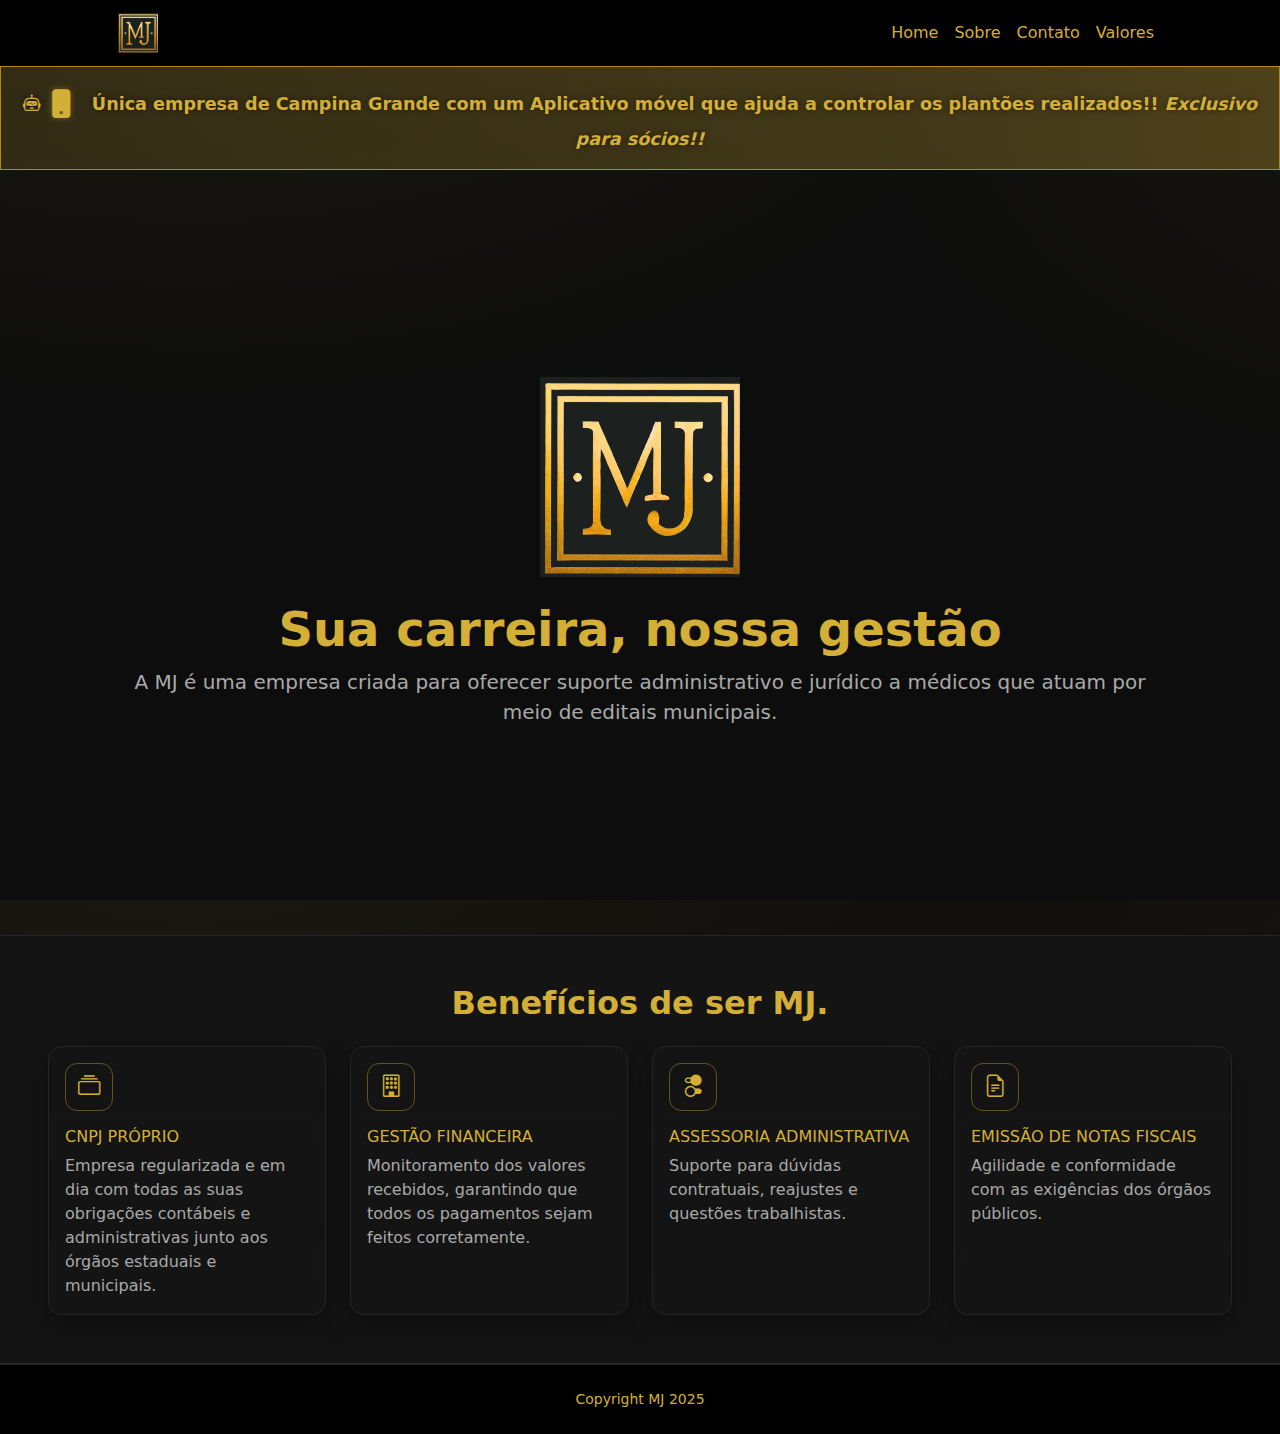
<file: index.html>
<!DOCTYPE html>
<html lang="PT-br">
<head>
    <meta charset="utf-8" />
    <meta name="viewport" content="width=device-width, initial-scale=1, shrink-to-fit=no" />
    <meta name="description" content="Gestão em saúde para médicos" />
    <meta name="author" content="MJ Gestão em Saúde" />
    <title>MJ Gestão em Saúde</title>

    <!-- Favicons -->
    <link rel="icon" type="image/png" sizes="192x192" href="assets/icon-192.jpg">
    <link rel="icon" type="image/png" sizes="512x512" href="assets/icon-512.jpg">
    <link rel="apple-touch-icon" sizes="180x180" href="assets/icon-192.jpg">

<!-- Bootstrap CSS (adicione antes do styles.css) -->
<link href="https://cdn.jsdelivr.net/npm/bootstrap@5.3.3/dist/css/bootstrap.min.css" rel="stylesheet"/>

<!-- Tema Dark + Gold -->
<link href="css/styles.css?v=2" rel="stylesheet" />


    <!-- Bootstrap icons -->
    <link href="https://cdn.jsdelivr.net/npm/bootstrap-icons@1.5.0/font/bootstrap-icons.css" rel="stylesheet" />
    <!-- Tema Dark + Gold -->
    <link href="css/styles.css" rel="stylesheet" />
</head>
<body class="d-flex flex-column h-100">
    <main class="flex-shrink-0">
        <!-- Navigation -->
        <nav class="navbar navbar-expand-lg navbar-dark">
            <div class="container px-5">
                <a class="navbar-brand" href="index.html">
                    <img src="assets/LOGO MJ.jpg" alt="MJ Logo">
                </a>
                <button class="navbar-toggler" type="button" data-bs-toggle="collapse" data-bs-target="#navbarSupportedContent" 
                        aria-controls="navbarSupportedContent" aria-expanded="false" aria-label="Toggle navigation">
                        <span class="navbar-toggler-icon"></span>
                </button>
                <div class="collapse navbar-collapse" id="navbarSupportedContent">
                    <ul class="navbar-nav ms-auto mb-2 mb-lg-0">
                        <li class="nav-item"><a class="nav-link" href="index.html">Home</a></li>
                        <li class="nav-item"><a class="nav-link" href="about.html">Sobre</a></li>
                        <li class="nav-item"><a class="nav-link" href="contact.html">Contato</a></li>
                        <li class="nav-item"><a class="nav-link" href="pricing.html">Valores</a></li>
                    </ul>
                </div>
            </div>
        </nav>

        <!-- Alerta destaque -->
        <div class="alerta-destaque text-center">
        <i class="bi bi-robot robozinho"></i>
        <i class="bi bi-phone-fill celular"></i>
        <span>
            <strong>Única empresa de Campina Grande</strong> com um Aplicativo móvel que ajuda a controlar os plantões realizados!! 
            <em>Exclusivo para sócios!!</em>
        </span>
        </div>




        <!-- Header -->
        <header class="hero-full text-center">
        <div class="container px-4 px-lg-5">
            <img src="assets/LOGO MJ.jpg" alt="Logo MJ" style="max-height:200px;" class="mb-4">
            <h1 class="display-5 fw-bolder mb-2">Sua carreira, nossa gestão</h1>
            <p class="lead text-muted mb-0">
            A MJ é uma empresa criada para oferecer suporte administrativo e jurídico a médicos que atuam por meio de editais municipais.
            </p>
        </div>
        </header>


        <!-- Features section -->
        <section class="py-5 section-dark" id="features">
        <div class="container-fluid px-4 px-lg-5">
        <div class="text-center mb-4">
        <h2 class="fw-bolder mb-0">Benefícios de ser MJ.</h2>
        </div>

        <div class="row g-4 row-cols-1 row-cols-md-2 row-cols-xl-4 justify-content-center">
        <!-- Card 1 -->
        <div class="col">
            <div class="card h-100">
            <div class="card-body">
                <div class="feature mb-3"><i class="bi bi-collection"></i></div>
                <h3 class="h6 text-gold mb-2">CNPJ PRÓPRIO</h3>
                <p class="text-muted mb-0">Empresa regularizada e em dia com todas as suas obrigações contábeis e administrativas junto aos órgãos estaduais e municipais.</p>
            </div>
            </div>
        </div>

        <!-- Card 2 -->
        <div class="col">
            <div class="card h-100">
            <div class="card-body">
                <div class="feature mb-3"><i class="bi bi-building"></i></div>
                <h3 class="h6 text-gold mb-2">GESTÃO FINANCEIRA</h3>
                <p class="text-muted mb-0">Monitoramento dos valores recebidos, garantindo que todos os pagamentos sejam feitos corretamente.</p>
            </div>
            </div>
        </div>

        <!-- Card 3 -->
        <div class="col">
            <div class="card h-100">
            <div class="card-body">
                <div class="feature mb-3"><i class="bi bi-toggles2"></i></div>
                <h3 class="h6 text-gold mb-2">ASSESSORIA ADMINISTRATIVA</h3>
                <p class="text-muted mb-0">Suporte para dúvidas contratuais, reajustes e questões trabalhistas.</p>
            </div>
            </div>
        </div>

        <!-- Card 4 -->
        <div class="col">
            <div class="card h-100">
            <div class="card-body">
                <div class="feature mb-3"><i class="bi bi-file-earmark-text"></i></div>
                <h3 class="h6 text-gold mb-2">EMISSÃO DE NOTAS FISCAIS</h3>
                <p class="text-muted mb-0">Agilidade e conformidade com as exigências dos órgãos públicos.</p>
            </div>
            </div>
        </div>
        </div>
    </div>
    </section>


    <!-- Footer -->
    <footer class="py-4 mt-auto text-center">
        <div class="container px-5">
            <div class="small text-gold">Copyright MJ 2025</div>
        </div>
    </footer>

    <!-- Bootstrap core JS -->
    <script src="https://cdn.jsdelivr.net/npm/bootstrap@5.2.3/dist/js/bootstrap.bundle.min.js"></script>
</body>
</html>
</file>
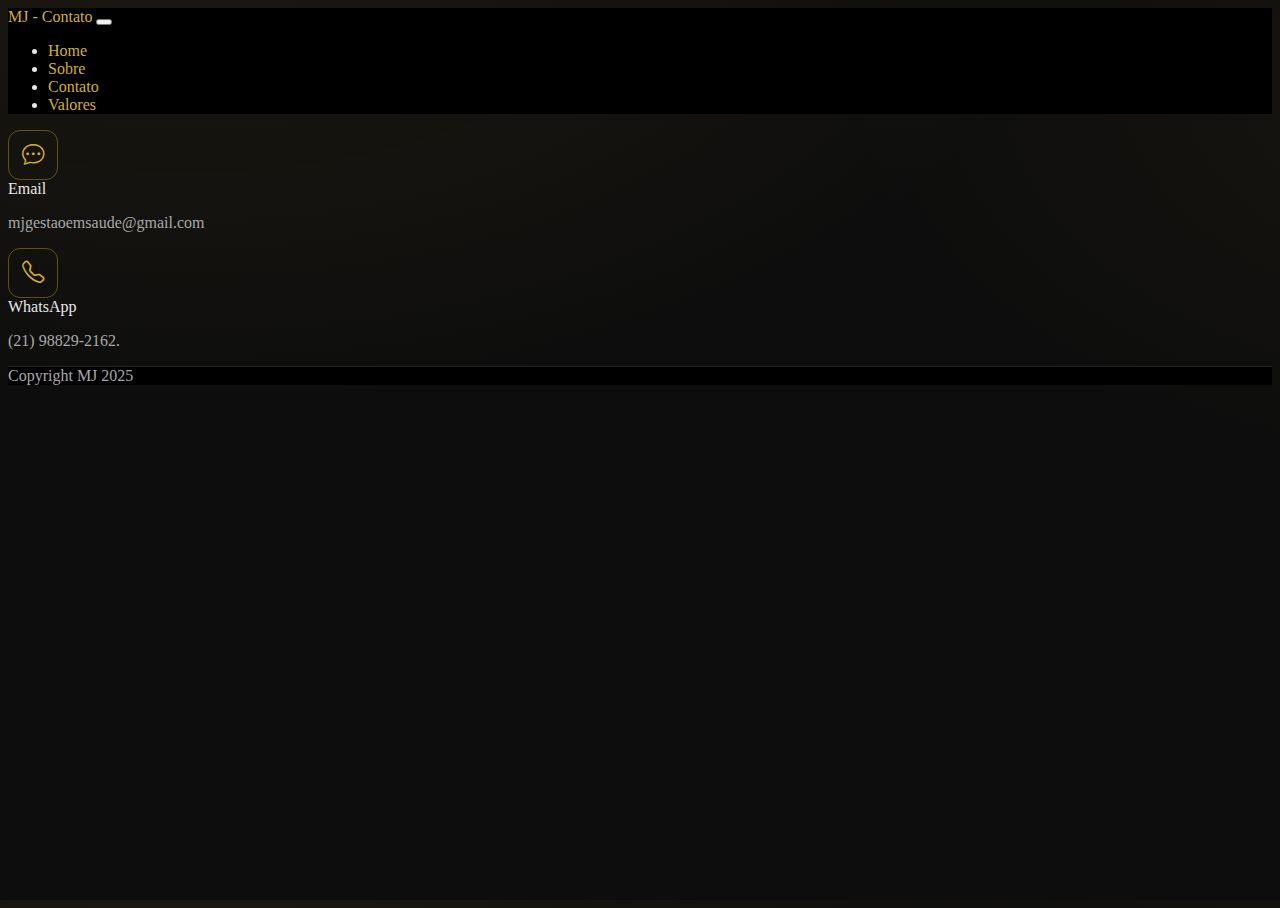
<file: contact.html>
<!DOCTYPE html>
<html lang="PT-br
    <head>
        <meta charset="utf-8" />
        <meta name="viewport" content="width=device-width, initial-scale=1, shrink-to-fit=no" />
        <meta name="description" content />
        <meta name="author" content />
        <title>MJ - contato</title>
        <!-- Favicon-->
        <link rel="icon" type="image/x-icon" href="assets/favicon.ico" />
        <!-- Bootstrap icons-->
        <link href="https://cdn.jsdelivr.net/npm/bootstrap-icons@1.5.0/font/bootstrap-icons.css" rel="stylesheet" />
        <!-- Core theme CSS (includes Bootstrap)-->
        <link href="css/styles.css" rel="stylesheet" />
    </head>
    <body class="d-flex flex-column">
        <main class="flex-shrink-0">
            <!-- Navigation-->
            <nav class="navbar navbar-expand-lg navbar-dark bg-dark">
                <div class="container px-5">
                    <a class="navbar-brand" href="index.html">MJ - Contato</a>
                    <button class="navbar-toggler" type="button" data-bs-toggle="collapse" data-bs-target="#navbarSupportedContent" aria-controls="navbarSupportedContent" aria-expanded="false" aria-label="Toggle navigation"><span class="navbar-toggler-icon"></span></button>
                    <div class="collapse navbar-collapse" id="navbarSupportedContent">
                        <ul class="navbar-nav ms-auto mb-2 mb-lg-0">
                            <li class="nav-item"><a class="nav-link" href="index.html">Home</a></li>
                            <li class="nav-item"><a class="nav-link" href="about.html">Sobre</a></li>
                            <li class="nav-item"><a class="nav-link" href="contact.html">Contato</a></li>
                            <li class="nav-item"><a class="nav-link" href="pricing.html">Valores</a></li>
                            </li>
                        </ul>
                    </div>
                </div>
            </nav>
        
                    <!-- Contact cards-->
  <div class="row gx-5 row-cols-2 row-cols-lg-4 py-5 justify-content-center text-center">
    <div class="col">
        <div class="feature bg-primary bg-gradient text-white rounded-3 mb-3"><i class="bi bi-chat-dots"></i></div>
        <div class="h5 mb-2">Email</div>
        <p class="text-muted mb-0">mjgestaoemsaude@gmail.com</p>
    </div>
    
    <div class="col">
        <div class="feature bg-primary bg-gradient text-white rounded-3 mb-3"><i class="bi bi-telephone"></i></div>
        <div class="h5">WhatsApp</div>
        <p class="text-muted mb-0">(21) 98829-2162.</p>
    </div>
</div>
            </section>
        </main>
        <!-- Footer-->
        <footer class="bg-dark py-4 mt-auto">
            <div class="container px-5">
                <div class="row align-items-center justify-content-between flex-column flex-sm-row">
                    <div class="col-auto"><div class="small m-0 text-white">Copyright MJ 2025</div></div>
                    
                </div>
            </div>
        </footer>
        <!-- Bootstrap core JS-->
        <script src="https://cdn.jsdelivr.net/npm/bootstrap@5.2.3/dist/js/bootstrap.bundle.min.js"></script>
        <!-- Core theme JS-->
        <script src="js/scripts.js"></script>
        <!-- * * * * * * * * * * * * * * * * * * * * * * * * * * * * * * * * * * * * * * * *-->
        <!-- * *                               SB Forms JS                               * *-->
        <!-- * * Activate your form at https://startbootstrap.com/solution/contact-forms * *-->
        <!-- * * * * * * * * * * * * * * * * * * * * * * * * * * * * * * * * * * * * * * * *-->
        <script src="https://cdn.startbootstrap.com/sb-forms-latest.js"></script>
    </body>
</html>
</file>
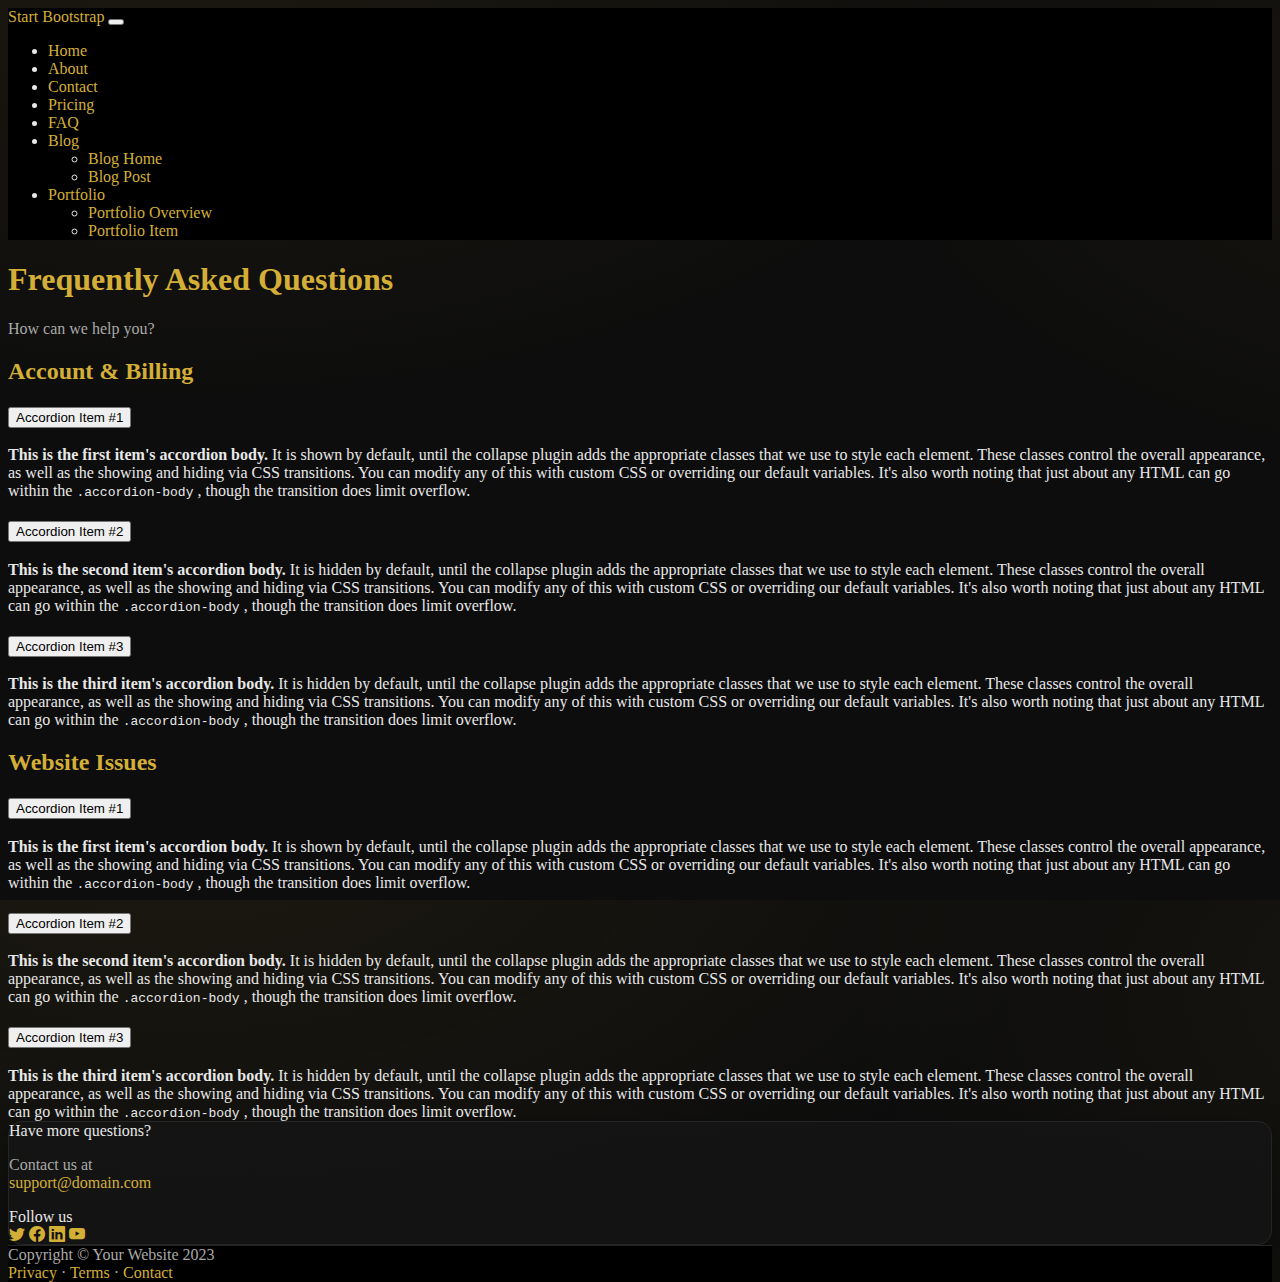
<file: faq.html>
<!DOCTYPE html>
<html lang="en">
    <head>
        <meta charset="utf-8" />
        <meta name="viewport" content="width=device-width, initial-scale=1, shrink-to-fit=no" />
        <meta name="description" content="" />
        <meta name="author" content="" />
        <title>Modern Business - Start Bootstrap Template</title>
        <!-- Favicon-->
        <link rel="icon" type="image/x-icon" href="assets/favicon.ico" />
        <!-- Bootstrap icons-->
        <link href="https://cdn.jsdelivr.net/npm/bootstrap-icons@1.5.0/font/bootstrap-icons.css" rel="stylesheet" />
        <!-- Core theme CSS (includes Bootstrap)-->
        <link href="css/styles.css" rel="stylesheet" />
    </head>
    <body class="d-flex flex-column h-100">
        <main class="flex-shrink-0">
            <!-- Navigation-->
            <nav class="navbar navbar-expand-lg navbar-dark bg-dark">
                <div class="container px-5">
                    <a class="navbar-brand" href="index.html">Start Bootstrap</a>
                    <button class="navbar-toggler" type="button" data-bs-toggle="collapse" data-bs-target="#navbarSupportedContent" aria-controls="navbarSupportedContent" aria-expanded="false" aria-label="Toggle navigation"><span class="navbar-toggler-icon"></span></button>
                    <div class="collapse navbar-collapse" id="navbarSupportedContent">
                        <ul class="navbar-nav ms-auto mb-2 mb-lg-0">
                            <li class="nav-item"><a class="nav-link" href="index.html">Home</a></li>
                            <li class="nav-item"><a class="nav-link" href="about.html">About</a></li>
                            <li class="nav-item"><a class="nav-link" href="contact.html">Contact</a></li>
                            <li class="nav-item"><a class="nav-link" href="pricing.html">Pricing</a></li>
                            <li class="nav-item"><a class="nav-link" href="faq.html">FAQ</a></li>
                            <li class="nav-item dropdown">
                                <a class="nav-link dropdown-toggle" id="navbarDropdownBlog" href="#" role="button" data-bs-toggle="dropdown" aria-expanded="false">Blog</a>
                                <ul class="dropdown-menu dropdown-menu-end" aria-labelledby="navbarDropdownBlog">
                                    <li><a class="dropdown-item" href="blog-home.html">Blog Home</a></li>
                                    <li><a class="dropdown-item" href="blog-post.html">Blog Post</a></li>
                                </ul>
                            </li>
                            <li class="nav-item dropdown">
                                <a class="nav-link dropdown-toggle" id="navbarDropdownPortfolio" href="#" role="button" data-bs-toggle="dropdown" aria-expanded="false">Portfolio</a>
                                <ul class="dropdown-menu dropdown-menu-end" aria-labelledby="navbarDropdownPortfolio">
                                    <li><a class="dropdown-item" href="portfolio-overview.html">Portfolio Overview</a></li>
                                    <li><a class="dropdown-item" href="portfolio-item.html">Portfolio Item</a></li>
                                </ul>
                            </li>
                        </ul>
                    </div>
                </div>
            </nav>
            <!-- Page Content-->
            <section class="py-5">
                <div class="container px-5 my-5">
                    <div class="text-center mb-5">
                        <h1 class="fw-bolder">Frequently Asked Questions</h1>
                        <p class="lead fw-normal text-muted mb-0">How can we help you?</p>
                    </div>
                    <div class="row gx-5">
                        <div class="col-xl-8">
                            <!-- FAQ Accordion 1-->
                            <h2 class="fw-bolder mb-3">Account &amp; Billing</h2>
                            <div class="accordion mb-5" id="accordionExample">
                                <div class="accordion-item">
                                    <h3 class="accordion-header" id="headingOne"><button class="accordion-button" type="button" data-bs-toggle="collapse" data-bs-target="#collapseOne" aria-expanded="true" aria-controls="collapseOne">Accordion Item #1</button></h3>
                                    <div class="accordion-collapse collapse show" id="collapseOne" aria-labelledby="headingOne" data-bs-parent="#accordionExample">
                                        <div class="accordion-body">
                                            <strong>This is the first item's accordion body.</strong>
                                            It is shown by default, until the collapse plugin adds the appropriate classes that we use to style each element. These classes control the overall appearance, as well as the showing and hiding via CSS transitions. You can modify any of this with custom CSS or overriding our default variables. It's also worth noting that just about any HTML can go within the
                                            <code>.accordion-body</code>
                                            , though the transition does limit overflow.
                                        </div>
                                    </div>
                                </div>
                                <div class="accordion-item">
                                    <h3 class="accordion-header" id="headingTwo"><button class="accordion-button collapsed" type="button" data-bs-toggle="collapse" data-bs-target="#collapseTwo" aria-expanded="false" aria-controls="collapseTwo">Accordion Item #2</button></h3>
                                    <div class="accordion-collapse collapse" id="collapseTwo" aria-labelledby="headingTwo" data-bs-parent="#accordionExample">
                                        <div class="accordion-body">
                                            <strong>This is the second item's accordion body.</strong>
                                            It is hidden by default, until the collapse plugin adds the appropriate classes that we use to style each element. These classes control the overall appearance, as well as the showing and hiding via CSS transitions. You can modify any of this with custom CSS or overriding our default variables. It's also worth noting that just about any HTML can go within the
                                            <code>.accordion-body</code>
                                            , though the transition does limit overflow.
                                        </div>
                                    </div>
                                </div>
                                <div class="accordion-item">
                                    <h3 class="accordion-header" id="headingThree"><button class="accordion-button collapsed" type="button" data-bs-toggle="collapse" data-bs-target="#collapseThree" aria-expanded="false" aria-controls="collapseThree">Accordion Item #3</button></h3>
                                    <div class="accordion-collapse collapse" id="collapseThree" aria-labelledby="headingThree" data-bs-parent="#accordionExample">
                                        <div class="accordion-body">
                                            <strong>This is the third item's accordion body.</strong>
                                            It is hidden by default, until the collapse plugin adds the appropriate classes that we use to style each element. These classes control the overall appearance, as well as the showing and hiding via CSS transitions. You can modify any of this with custom CSS or overriding our default variables. It's also worth noting that just about any HTML can go within the
                                            <code>.accordion-body</code>
                                            , though the transition does limit overflow.
                                        </div>
                                    </div>
                                </div>
                            </div>
                            <!-- FAQ Accordion 2-->
                            <h2 class="fw-bolder mb-3">Website Issues</h2>
                            <div class="accordion mb-5 mb-xl-0" id="accordionExample2">
                                <div class="accordion-item">
                                    <h3 class="accordion-header" id="headingOne"><button class="accordion-button" type="button" data-bs-toggle="collapse" data-bs-target="#collapseOne2" aria-expanded="true" aria-controls="collapseOne2">Accordion Item #1</button></h3>
                                    <div class="accordion-collapse collapse show" id="collapseOne2" aria-labelledby="headingOne" data-bs-parent="#accordionExample2">
                                        <div class="accordion-body">
                                            <strong>This is the first item's accordion body.</strong>
                                            It is shown by default, until the collapse plugin adds the appropriate classes that we use to style each element. These classes control the overall appearance, as well as the showing and hiding via CSS transitions. You can modify any of this with custom CSS or overriding our default variables. It's also worth noting that just about any HTML can go within the
                                            <code>.accordion-body</code>
                                            , though the transition does limit overflow.
                                        </div>
                                    </div>
                                </div>
                                <div class="accordion-item">
                                    <h3 class="accordion-header" id="headingTwo"><button class="accordion-button collapsed" type="button" data-bs-toggle="collapse" data-bs-target="#collapseTwo2" aria-expanded="false" aria-controls="collapseTwo2">Accordion Item #2</button></h3>
                                    <div class="accordion-collapse collapse" id="collapseTwo2" aria-labelledby="headingTwo" data-bs-parent="#accordionExample2">
                                        <div class="accordion-body">
                                            <strong>This is the second item's accordion body.</strong>
                                            It is hidden by default, until the collapse plugin adds the appropriate classes that we use to style each element. These classes control the overall appearance, as well as the showing and hiding via CSS transitions. You can modify any of this with custom CSS or overriding our default variables. It's also worth noting that just about any HTML can go within the
                                            <code>.accordion-body</code>
                                            , though the transition does limit overflow.
                                        </div>
                                    </div>
                                </div>
                                <div class="accordion-item">
                                    <h3 class="accordion-header" id="headingThree"><button class="accordion-button collapsed" type="button" data-bs-toggle="collapse" data-bs-target="#collapseThree2" aria-expanded="false" aria-controls="collapseThree2">Accordion Item #3</button></h3>
                                    <div class="accordion-collapse collapse" id="collapseThree2" aria-labelledby="headingThree" data-bs-parent="#accordionExample2">
                                        <div class="accordion-body">
                                            <strong>This is the third item's accordion body.</strong>
                                            It is hidden by default, until the collapse plugin adds the appropriate classes that we use to style each element. These classes control the overall appearance, as well as the showing and hiding via CSS transitions. You can modify any of this with custom CSS or overriding our default variables. It's also worth noting that just about any HTML can go within the
                                            <code>.accordion-body</code>
                                            , though the transition does limit overflow.
                                        </div>
                                    </div>
                                </div>
                            </div>
                        </div>
                        <div class="col-xl-4">
                            <div class="card border-0 bg-light mt-xl-5">
                                <div class="card-body p-4 py-lg-5">
                                    <div class="d-flex align-items-center justify-content-center">
                                        <div class="text-center">
                                            <div class="h6 fw-bolder">Have more questions?</div>
                                            <p class="text-muted mb-4">
                                                Contact us at
                                                <br />
                                                <a href="#!">support@domain.com</a>
                                            </p>
                                            <div class="h6 fw-bolder">Follow us</div>
                                            <a class="fs-5 px-2 link-dark" href="#!"><i class="bi-twitter"></i></a>
                                            <a class="fs-5 px-2 link-dark" href="#!"><i class="bi-facebook"></i></a>
                                            <a class="fs-5 px-2 link-dark" href="#!"><i class="bi-linkedin"></i></a>
                                            <a class="fs-5 px-2 link-dark" href="#!"><i class="bi-youtube"></i></a>
                                        </div>
                                    </div>
                                </div>
                            </div>
                        </div>
                    </div>
                </div>
            </section>
        </main>
        <!-- Footer-->
        <footer class="bg-dark py-4 mt-auto">
            <div class="container px-5">
                <div class="row align-items-center justify-content-between flex-column flex-sm-row">
                    <div class="col-auto"><div class="small m-0 text-white">Copyright &copy; Your Website 2023</div></div>
                    <div class="col-auto">
                        <a class="link-light small" href="#!">Privacy</a>
                        <span class="text-white mx-1">&middot;</span>
                        <a class="link-light small" href="#!">Terms</a>
                        <span class="text-white mx-1">&middot;</span>
                        <a class="link-light small" href="#!">Contact</a>
                    </div>
                </div>
            </div>
        </footer>
        <!-- Bootstrap core JS-->
        <script src="https://cdn.jsdelivr.net/npm/bootstrap@5.2.3/dist/js/bootstrap.bundle.min.js"></script>
        <!-- Core theme JS-->
        <script src="js/scripts.js"></script>
    </body>
</html>
</file>
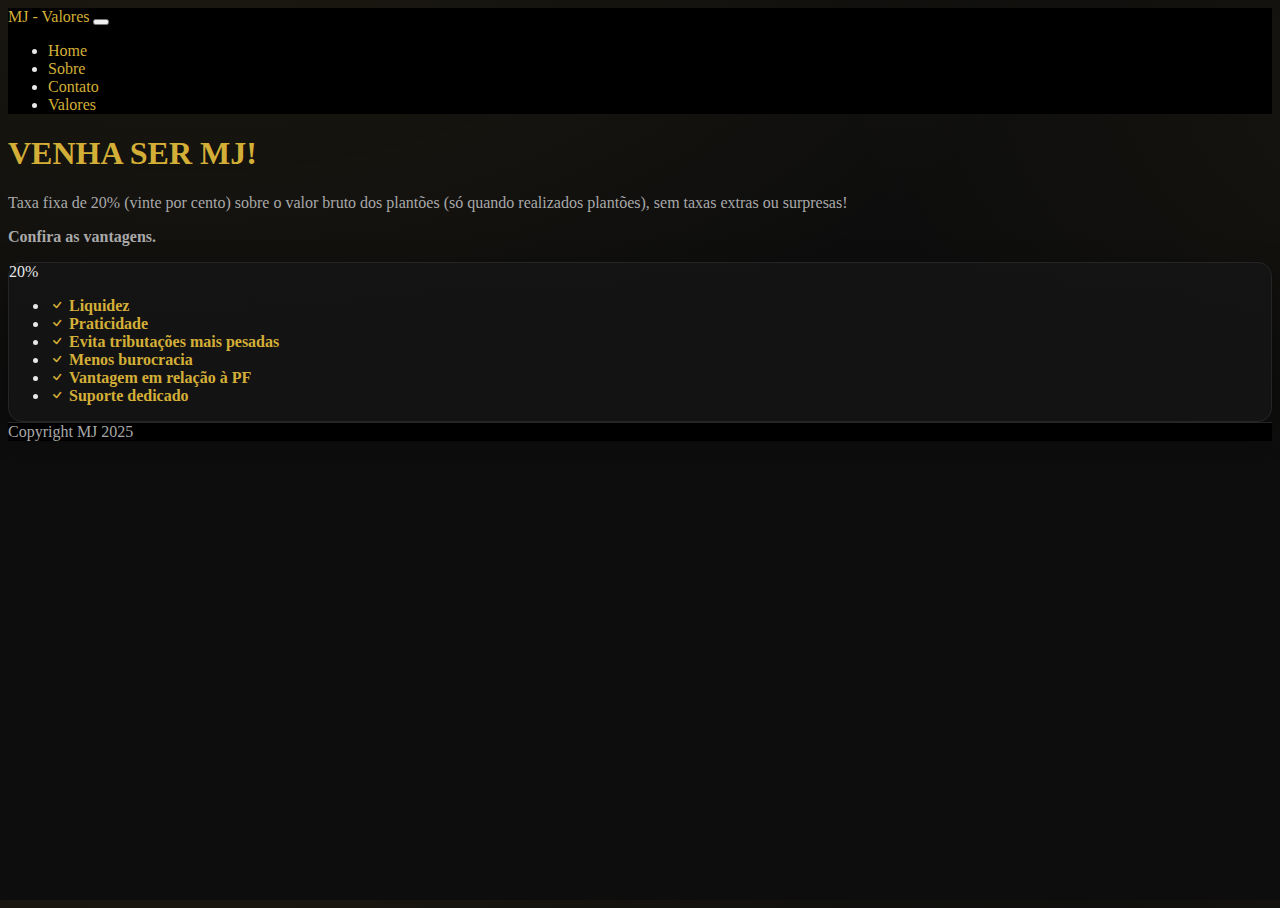
<file: pricing.html>
<!DOCTYPE html>
<html lang="PT-br">
    <head>
        <meta charset="utf-8" />
        <meta name="viewport" content="width=device-width, initial-scale=1, shrink-to-fit=no" />
        <meta name="description" content="" />
        <meta name="author" content="" />
        <title>MJ - Valores</title>
        <!-- Favicon-->
        <link rel="icon" type="image/x-icon" href="assets/favicon.ico" />
        <!-- Bootstrap icons-->
        <link href="https://cdn.jsdelivr.net/npm/bootstrap-icons@1.5.0/font/bootstrap-icons.css" rel="stylesheet" />
        <!-- Core theme CSS (includes Bootstrap)-->
        <link href="css/styles.css" rel="stylesheet" />
    </head>
    <body class="d-flex flex-column">
        <main class="flex-shrink-0">
            <!-- Navigation-->
            <nav class="navbar navbar-expand-lg navbar-dark bg-dark">
                <div class="container px-5">
                    <a class="navbar-brand" href="index.html">MJ - Valores</a>
                    <button class="navbar-toggler" type="button" data-bs-toggle="collapse" data-bs-target="#navbarSupportedContent" aria-controls="navbarSupportedContent" aria-expanded="false" aria-label="Toggle navigation"><span class="navbar-toggler-icon"></span></button>
                    <div class="collapse navbar-collapse" id="navbarSupportedContent">
                        <ul class="navbar-nav ms-auto mb-2 mb-lg-0">
                            <li class="nav-item"><a class="nav-link" href="index.html">Home</a></li>
                            <li class="nav-item"><a class="nav-link" href="about.html">Sobre</a></li>
                            <li class="nav-item"><a class="nav-link" href="contact.html">Contato</a></li>
                            <li class="nav-item"><a class="nav-link" href="pricing.html">Valores</a></li>
                        </ul>
                    </div>
                </div>
            </nav>
            <!-- Pricing section-->
            <section class="bg-light py-5">
                <div class="container px-5 my-5">
                    <div class="text-center mb-5">
                        <h1 class="fw-bolder">VENHA SER MJ!</h1>
                        <p class="lead fw-normal text-muted mb-0">Taxa fixa de 20% (vinte por cento) sobre o valor bruto dos plantões (só quando realizados plantões), sem taxas extras ou surpresas!</p>
                        <p class="lead fw-normal text-muted mb-0"><strong>Confira as vantagens.</strong></p>
                    </div>
                    <div class="row gx-5 justify-content-center">
                        <!-- Pricing card pro-->
                        <div class="col-lg-6 col-xl-4">
                            <div class="card mb-5 mb-xl-0">
                                <div class="card-body p-5">
                                    <div class="mb-3">
                                        <span class="display-4 fw-bold">20%</span>
                                        <span class="text-muted"></span>
                                    </div>
                                    <ul class="list-unstyled mb-4">
                                        <li class="mb-2">
                                            <i class="bi bi-check text-primary"></i>
                                            <strong>Liquidez</strong>
                                        </li>
                                        <li class="mb-2">
                                            <i class="bi bi-check text-primary"></i>
                                            <strong>Praticidade</strong>
                                        </li>
                                        <li class="mb-2">
                                            <i class="bi bi-check text-primary"></i>
                                            <strong>Evita tributações mais pesadas</strong>
                                        </li>
                                        <li class="mb-2">
                                            <i class="bi bi-check text-primary"></i>
                                            <strong>Menos burocracia</strong>
                                        </li>
                                        <li class="mb-2">
                                            <i class="bi bi-check text-primary"></i>
                                            <strong>Vantagem em relação à PF</strong>
                                        </li>
                                        <li class="mb-2">
                                            <i class="bi bi-check text-primary"></i>
                                            <strong>Suporte dedicado</strong>
                                        </li>
                                    </ul>
                                </div>
                            </div>
                        </div>
                    </div> 
                </div> 
            </section> 
        </main> 

        <!-- Footer-->
        <footer class="bg-dark py-4 mt-auto">
            <div class="container px-5">
                <div class="row align-items-center justify-content-between flex-column flex-sm-row">
                    <div class="col-auto"><div class="small m-0 text-white">Copyright MJ 2025</div></div>
                </div>
            </div>
        </footer>
        <!-- Bootstrap core JS-->
        <script src="https://cdn.jsdelivr.net/npm/bootstrap@5.2.3/dist/js/bootstrap.bundle.min.js"></script>
        <!-- Core theme JS-->
        <script src="js/scripts.js"></script>
    </body>
</html>
</file>
<file: css/styles.css>
/* ===================================================================
   MJ — Tema Dark + Gold (global)
   Uso: incluir <link href="css/styles.css" rel="stylesheet">
   =================================================================== */

/* --------- Paleta e base --------- */
:root {
  --bg: #0d0d0d;
  --bg-elev: #141414;
  --line: #252525;
  --text: #e8e8e8;
  --muted: #a9a9a9;
  --gold: #d4af37;
  --gold-dark: #b8860b;
  --gold-soft: #f2d98d;
  --radius: 14px;
  --shadow: 0 10px 30px rgba(0,0,0,.35);
}

html, body { height: 100%; }
body {
  background:
    radial-gradient(900px 500px at 15% -10%, rgba(212,175,55,.08), transparent),
    radial-gradient(700px 400px at 120% 10%, rgba(212,175,55,.05), transparent),
    var(--bg);
  color: var(--text);
}

/* --------- Tipografia --------- */
h1, h2, h3, h4, h5, h6 { color: var(--gold); }
.lead, .text-muted { color: var(--muted) !important; }
a { color: var(--gold); text-decoration: none; }
a:hover { color: #fff; text-shadow: 0 0 6px var(--gold); }

/* --------- Navbar & Footer --------- */
.navbar,
footer,
.bg-dark { background-color: #000 !important; }

.navbar-brand img { height: 40px; }
.navbar .nav-link {
  color: var(--gold) !important;
  font-weight: 500;
}
.navbar .nav-link:hover {
  color: #fff !important;
  text-shadow: 0 0 6px var(--gold);
}

footer { border-top: 1px solid var(--line); color: var(--muted); }
footer .text-gold { color: var(--gold); }

/* --------- Cards / Sections --------- */
.card {
  background: linear-gradient(180deg, rgba(20,20,20,.95), rgba(20,20,20,.85));
  border: 1px solid var(--line);
  border-radius: var(--radius);
  box-shadow: var(--shadow);
}
.card-title { color: var(--gold); }

.section-dark {
  background: var(--bg-elev);
  border-top: 1px solid var(--line);
  border-bottom: 1px solid var(--line);
}

/* --------- Botões --------- */
.btn-primary {
  background: linear-gradient(180deg, var(--gold), var(--gold-dark));
  color: #000;
  border: 1px solid var(--gold-dark);
  font-weight: 700;
}
.btn-primary:hover { filter: brightness(1.05); color: #fff; }

.btn-outline-gold {
  color: var(--gold);
  border: 1px solid rgba(212,175,55,.55);
  background: transparent;
  font-weight: 600;
}
.btn-outline-gold:hover {
  background: rgba(212,175,55,.1);
  color: #fff;
}

/* --------- Formulários --------- */
.form-control, .form-select, textarea {
  background: #0b0b0b;
  color: var(--text);
  border: 1px solid var(--line);
  border-radius: 12px;
}
.form-control:focus, .form-select:focus, textarea:focus {
  border-color: var(--gold);
  box-shadow: 0 0 0 3px rgba(212,175,55,.22);
  color: var(--text);
}

/* --------- Tabelas --------- */
.table {
  color: var(--text);
  border-collapse: separate;
  border-spacing: 0;
  border: 1px solid var(--line);
  border-radius: var(--radius);
  overflow: hidden;
}
.table thead th {
  background: rgba(212,175,55,.08);
  color: var(--gold-soft);
  border-bottom: 1px solid var(--line);
}
.table tbody td { border-top: 1px solid var(--line); }

/* --------- Badges, features, ícones --------- */
.badge-gold {
  background: rgba(212,175,55,.12);
  color: var(--gold-soft);
  border: 1px solid rgba(212,175,55,.35);
  border-radius: 999px;
}
.feature {
  display: inline-flex;
  align-items: center;
  justify-content: center;
  width: 48px;
  height: 48px;
  border-radius: 12px;
  border: 1px solid rgba(212,175,55,.4);
  color: var(--gold);
  font-size: 1.4rem;
}

/* --------- Utilidades --------- */
.text-gold { color: var(--gold) !important; }
.bg-gold { background: var(--gold) !important; color: #000 !important; }
.border-gold { border-color: var(--gold) !important; }

/* --------- Acessibilidade --------- */
:focus-visible {
  outline: 2px solid var(--gold);
  outline-offset: 3px;
  border-radius: 6px;
}
@media (prefers-reduced-motion: reduce) {
  * { transition: none !important; animation: none !important; }
}

/* Hero ocupa a dobra */
.hero-full{
  min-height: 85vh;          /* ocupa 85% da altura da tela */
  display: flex;
  align-items: center;        /* centraliza vertical */
  justify-content: center;    /* centraliza horizontal */
  padding: 4rem 0;            /* respiro */
  background: transparent;    /* usa o fundo do body (gradiente) */
}
@media (max-width: 992px){
  .hero-full{ min-height: 70vh; }
}

/* Corrige texto apagado em listas de pricing */
.card ul li {
  color: var(--text) !important;       /* cor clara */
}

.card ul li strong {
  color: var(--gold) !important;       /* destaque dourado */
}

.card ul li i.bi {
  color: var(--gold) !important;       /* ícones também dourados */
}

/* Alerta destaque na home */
.alerta-destaque {
  background: linear-gradient(90deg, rgba(212,175,55,0.15), rgba(212,175,55,0.3));
  border: 1px solid var(--gold-dark);
  color: var(--gold);
  font-weight: 600;
  padding: 1rem;
  font-size: 1.1rem;
  text-shadow: 0 0 6px rgba(0,0,0,.5);
}

//* Ícones do alerta */
.alerta-destaque .robozinho {
  font-size: 1.4rem;
  margin-right: 0.4rem;
  vertical-align: middle;
  color: var(--gold);
  opacity: 0.85;
}

.alerta-destaque .celular {
  font-size: 1.8rem;   /* maior que o robozinho */
  margin-right: 0.6rem;
  vertical-align: middle;
  color: var(--gold);
  text-shadow: 0 0 6px rgba(212,175,55,.4);
}
</file>
